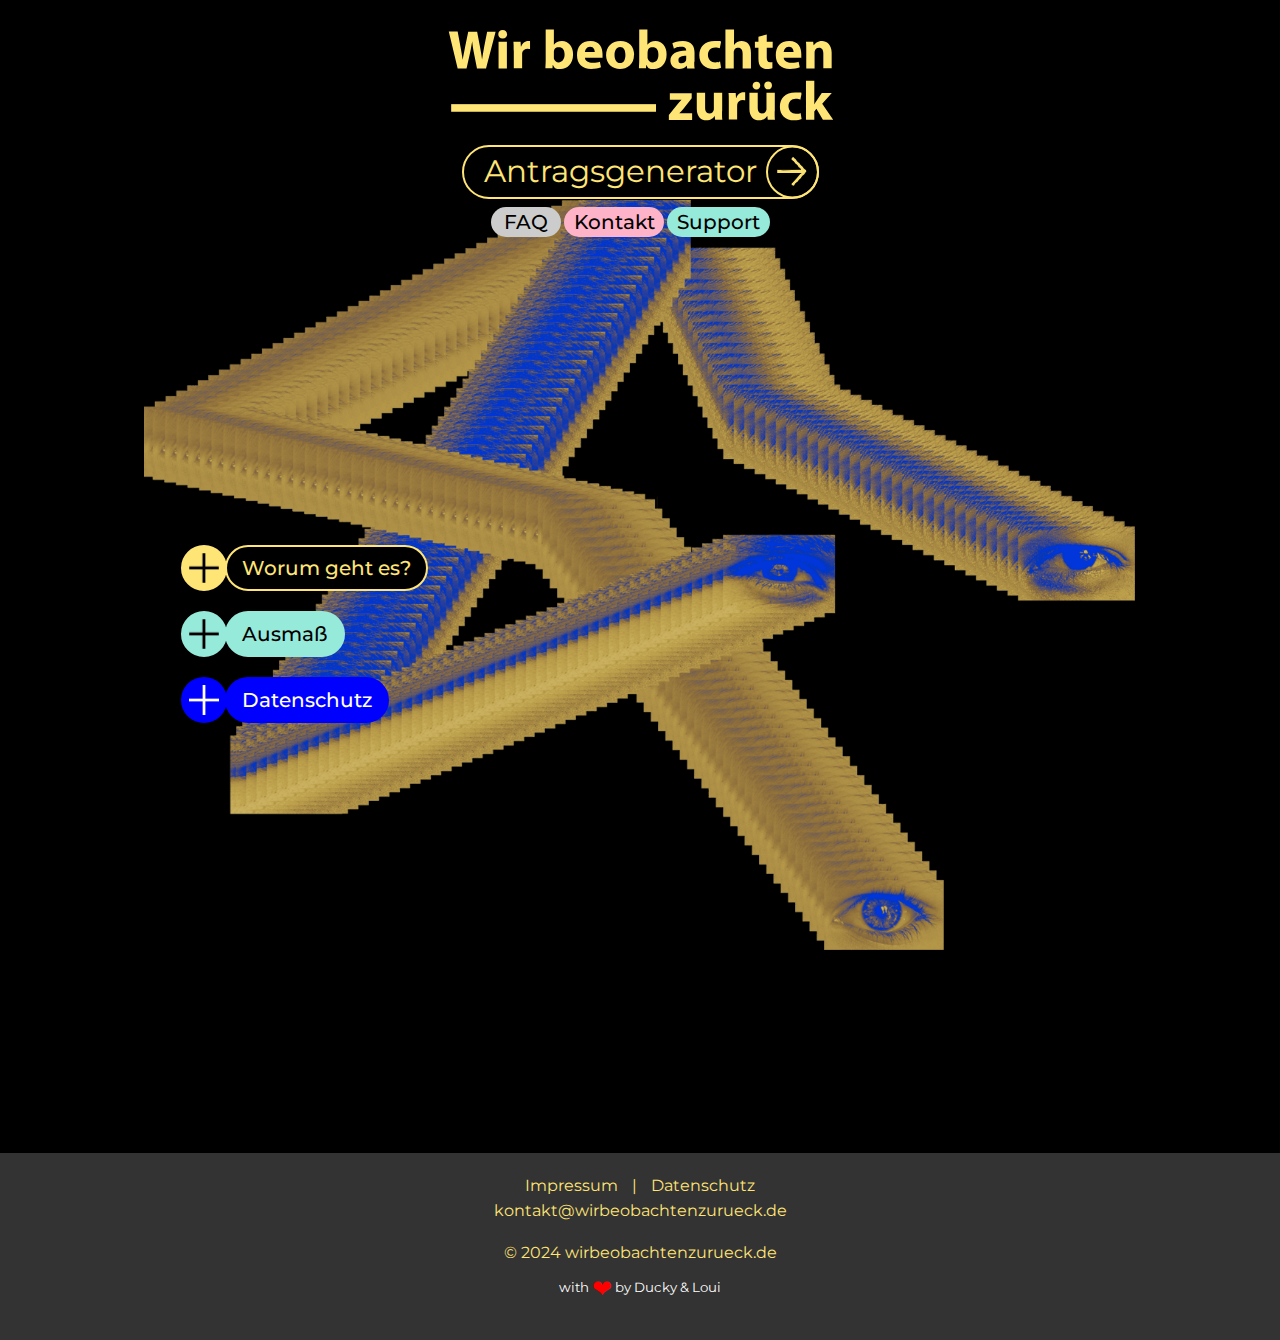
<file: index.html>
<!DOCTYPE html>
<html lang="de">
    <head>
        <meta charset="UTF-8">
        <meta name="viewport" content="width=device-width, initial-scale=1.0">
        <title>Wir beobachten zurück</title>
        <script src="/scripts/js/accordion.js"></script>
        <link rel="stylesheet" href="/styles/styles.css">
    <link rel="icon" href="/media/favicon.ico" type="image/x-icon">
    <link rel="shortcut icon" href="/media/favicon.ico" type="image/x-icon">
    </head>
    <body>
        <header>
            <div class="logo-container">
                <a href="/">
                    <img src="/media/wirbeobachten-logo-2.svg" alt="Wir beobachten zurück Logo">
                </a>
            </div>
            <nav class="buttons-top">
                <div class="top-button">
                    <a href="/pages/generator.html" class="generator">Antragsgenerator</a>
                </div>
                <div class="bottom-buttons">
                    <a href="/pages/faq.html" class="faq">FAQ</a>
                    <a href="/pages/contact.php" class="contact">Kontakt</a>
                    <a href="/pages/support.html" class="support">Support</a>
                </div>
            </nav>
        </header>
        <div class="indexcontainer">
	 <div class="indexcontainer-grid">
            <div class="accordion-index">
                <button class="accordion-button-gelbschwarz" id="worum-accordion" onclick="togglePanel('indexpanel1')" aria-expanded="false">Worum geht es?</button>
                <div id="indexpanel1" class="content-panel">
                    <div class="panel-content">
                        <p>Das Bundesamt für Verfassungsschutz ist der deutsche Inlandsgeheimdienst. Seit 2021 gehört die Ausspähung von Gesinnungsvergehen der Bürger - noch lange vor dem Erreichen einer Strafbarkeit - zu seinen Hauptbetätigungsfeldern.</p>
                        <p>Ein Inlandsgeheimdienst, der seine Bürger unter Generalverdacht stellt, sucht in einer westlichen Demokratie seinesgleichen und stellt im Fall Deutschlands ein Relikt aus zwei Weltkriegen und einer jahrzehntelangen Diktatur dar: Dem Bürger wird hierzulande traditionell stärker misstraut als in anderen Ländern.</p>
                        <p>Das erklärte Ziel der heutigen, massiv ausgeweiteten präventiven Gedankenschnüffelei ist es, vermeintliche „verfassungswidrige Bestrebungen“ schon zu erkennen, bevor sie an Einfluss gewinnen können. Unter einer „verfassungswidrigen Bestrebung“ versteht der Verfassungsschutz einen zielgerichteten Versuch, die freiheitlich demokratische Grundordnung zu beseitigen.</p>
                        <p>Um solche Versuche frühzeitig zu detektieren, und eine soziale Ächtung der Betroffenen herbeizuführen – die sogenannte „Zersetzung“ - nimmt der Verfassungsschutz bereits Gedankenverbrechen ins Visier, von denen er annimmt, dass sich daraus einmal „verfassungswidrige Bestrebungen“ entwickeln könnten. Dass mit vagen Begrifflichkeiten wie „Delegitimierung des Staates“ dem politischem Machtmissbrauch Tür und Tor geöffnet wird, dürfte eigentlich einleuchten - zumal der Verfassungsschutz dem Innenministerium, und somit immer der jeweils aktuellen Regierung untersteht.</p>
                        <p>Bei einem Regierungswechsel kann sich daher der Wind auch schnell mal drehen: Sind illegitime Beobachtungspraktiken erst einmal Usus in der Behörde, können sie fortan gegen alles und jeden gerichtet werden. Um vom Verfassungsschutz beobachtet zu werden, reicht es heute teilweise schon aus, die falsche Demo besucht, oder den falschen Meinungsbeitrag in den sozialen Medien geteilt zu haben. Es kann buchstäblich jeden treffen.</p>
                        <p>
                            Diese derzeit in der Behörde vorherrschenden Beobachtungspraktiken wurden kürzlich bestätigt durch die Aussagen eines Whistleblowers aus der Behörde, der der "Schwäbischen Zeitung" ein <a href="https://www.schwaebische.de/politik/verfassungsschuetzer-schlaegt-alarm-der-rechtsstaat-wird-ausgehoehlt-2543613" target="_blank" rel="noopener noreferrer">sehr lesenswertes Interview</a>
                            gegeben hatte. Der mutige Insider, der interne Missstände öffentlich gemacht hat, um diese zu verbessern, wurde inzwischen suspendiert, und wird seitens des Verfassungsschutzes <a href="https://www.schwaebische.de/politik/ploetzlich-staatsfeind-verfassungsschutz-nimmt-whistleblower-ins-visier-2577618" target="_blank" rel="noopener noreferrer">mit allen juristischen Mitteln verfolgt</a>
                            . Um ihm bei den hohen zu erwartenden Kosten zu helfen, hat der betreffende Mitarbeiter ein <a href="https://www.gofundme.com/f/freiheit-schuetzen-rechtsstaat-verteidigen" target="_blank" rel="noopener noreferrer">Crowdfunding</a>
                            aufgelegt, das wir an dieser Stelle selbstverständlich unterstützen.
                        </p>
                    </div>
                </div>
                <button class="accordion-button-hellblau" id="ausmass-accordion" onclick="togglePanel('indexpanel2')" aria-expanded="false">Ausmaß</button>
                <div id="indexpanel2" class="content-panel">
                    <div class="panel-content">
                        <p>
                            Das massive Ausmaß der aktuellen Bürgerüberwachung wurde durch zwei zentrale Gesetzesänderungen im Jahr 2021 ermöglicht, die sich weitgehend fernab des mainstream-medialen Fokus ereigneten: Zum einen die Einführung der neuen Beobachtungskategorie „Verfassungsrelevante Delegitimierung des Staates“, mit der ein Instrument geschaffen wurde, bislang unbescholtene Bürger in den Beobachtungsbereich der Behörde zu ziehen. Offiziell werden laut dem letzten <a href="https://www.bmi.bund.de/SharedDocs/downloads/DE/publikationen/themen/sicherheit/vsb2023-BMI24018.pdf?__blob=publicationFile&amp;v=7" target="_blank" rel="noopener noreferrer">Verfassungsschutzbericht 2023</a>
                            1.600 Bürger unter dieser neuen Kategorie überwacht - eine Zahl, die der noch amtierende Verfassungsschutzpräsident Thomas Haldenwang kürzlich in einer <a href="https://x.com/ZaraRiffler/status/1803020594117574675" target="_blank" rel="noopener noreferrer">Bundespressekonferenz gegenüber der Nius-Journalistin Zara Riffler als "nur sehr wenige"</a>
                            bezeichnete. Ob die Zahl stimmt, und nicht in Wahrheit noch höher liegt, darf ebenso bezweifelt werden.
                        </p>
                        <p>Der Verfassungsschutz betrachtet dabei die Begriffe „Staat“ und „Regierung“ als synonym: Wer die Regierung kritisiert, delegitimiert damit in den Augen der Behörde automatisch den Staat als solchen.</p>
                        <p>Die zweite Gesetzesänderung, welche ausufernde Überwachungspraktiken der Behörde möglich machte, war die Änderung des Verfassungsschutzgesetzes im Juni 2021: Hierbei wurde beschlossen, dass fortan auch Einzelpersonen - nicht nur ganze Gruppierungen – in den Beobachtungsbereich des Verfassungsschutzes fallen können.</p>
                        <p>
                            Bereits seit 2014 gibt es einen Online-Formulargenerator für Journalisten namens <a href="https://netzwerkrecherche.github.io/fragdendienst//" target="_blank" rel="noopener noreferrer">FragdenDienst</a>
                            , der Auskunftsanträge für die deutschen Geheimdienste erstellt. Da jedoch aufgrund der zwei Gesetzesänderungen im Jahr 2021 potenziell ALLE Bürger unter Radar der Behörde fallen können, ist ein Formular, das sich ausschließlich auf Journalisten beschränkt, heutzutage unzureichend. Des Weiteren gibt es ein Portal namens <a href="https://www.datenschmutz.de/" target="_blank" rel="noopener noreferrer">datenschmutz.de</a>
                            , auf der alle möglichen Datenauskunfts-Anträge an Behörden gestellt werden können - auch an den Verfassungsschutz.
                        </p>
                        <p>Der Nachteil daran: Auskunftsanträge, sowohl über FragDenDienst, als auch über Datenschmutz.de, sind nicht sehr spezifisch auf die neue Beobachtungskategorie zugeschnitten - zudem fehlt in den jeweiligen Formularen die Möglichkeit, einen Satz zur Personalisierung, der nur einen selbst betrifft, einzufügen. Unserer Erfahrung nach spielt man dann eine Weile Ping-Pong mit der Behörde, weil die sich weigert, eine Datenauskunft herauszurücken, solange dieser eine persönliche Satz, der sich gezielt auf die eigene Person bezieht, nicht eingefügt ist.</p>
                        <p>Um diese Lücke zu schließen, und der neuen flächendeckenden Beobachtungspraxis der Behörde Rechnung zu tragen, wurde das vorliegende Projekt ins Leben gerufen.</p>
                        <p>Neben dem Hauptziel, Privatpersonen eine behördliche Auskunft zu erleichtern, verfolgt das Projekt auch ein journalistisches Rechercheziel: Im besten Fall kann damit ein Überblick über das vorangeschrittene Ausmaß der Bürgerüberwachung gewonnen werden.</p>
                        <p>Es gibt die Möglichkeit, uns via Kontaktformular zurückzumelden, wenn ein Antrag zu einem „positiven“ Ergebnis geführt hat. Neu hinzugekommene Fälle wollen wir als Gesamtzahl in einem monatlichen „Beobachtungsticker“ benennen.</p>
                        <p>Weitere Details zur eigenen Beobachtung können uns über das Kontaktformular mitgeteilt werden - dies natürlich ausschließlich freiwillig. Details zur eigenen Beobachtung und persönliche Daten werden wir niemals ohne ausdrückliches Einverständnis herausgeben. Auf persönlichen Wunsch kann der eigene Fall in eine journalistische Berichterstattung zu den neuen Beobachtungspraktiken der Behörde einfließen.</p>
                        <p>Ziel ist es, in einer Art "Gegenbeobachtung" einen Überblick zu gewinnen, wie weit die behördliche Beobachtungspraxis inzwischen schon vorangeschritten ist, und auf wieviele und welche Bürger sich diese inzwischen erstreckt.</p>
                    </div>
                </div>
                <button class="accordion-button-tiefblau" id="datenschutz-accordion" onclick="togglePanel('indexpanel3')" aria-expanded="false">Datenschutz</button>
                <div id="indexpanel3" class="content-panel">
                    <div class="panel-content">
                        <p>Der Formulargenerator ist komplett “Client-basiert”: Das bedeutet, dass alle Daten, die in das Antrags-Formular eingegeben werden, nicht an unseren Server gesendet werden - nicht einmal für kurze Zeit - sondern nur über das eigene Browserfenster laufen. Das Formular wird dabei aus dem Cache geladen. Das macht den Generator besonders Datenschutz-freundlich.</p> 
			<p>Um diesen Vorgang komplett transparent zu gestalten, haben wir den Quellcode der Seite <a href="https://github.com/wirbeobachtenzurueck/wbz_Antragsgenerator" target="_blank" rel="noopener noreferrer">transparent einsehbar auf Github</a> hochgeladen.</p>
			<p>Wer sich dennoch noch unsicher ist, kann das Formular auch einfach “Blanko” herunterladen: Die Minimalanforderung ist lediglich, dass eines oder mehrere Ämter angekreuzt werden. Eigene Daten können dann später händisch oder elektronisch hinzugefügt werden.</p> 
			<p>Darüber hinaus kommt unsere Webseite vollkommen ohne Cookies, Google Analytics oder sonstige lästige Tracking-Software aus. Wir loggen nicht einmal IP-Adressen der Webseiten-Besucher, da wir an diesen Daten schlichtweg nicht interessiert sind. Die einzigen Daten, die wir erhalten, sind jene, die uns freiwillig über das Kontaktformular mitgeteilt werden. Das kann selbstverständlich auch völlig anonym oder pseudonym geschehen.</p>
                    </div>
                </div>
            </div>
	 </div>
        </div>
        <footer>
            <p>
                <a href="/pages/about.html">Impressum</a>
                | <a href="/pages/privacypolicy.html">Datenschutz</a>
                <br>
                <a href="mailto:kontakt@wirbeobachtenzurueck.de">kontakt@wirbeobachtenzurueck.de</a>
            </p>
            <p>© 2024 wirbeobachtenzurueck.de<br><span class="footer-credit">with <span class="heart">❤</span> by Ducky &amp; Loui</span></p>
        </footer>
    </body>
</html>
</file>
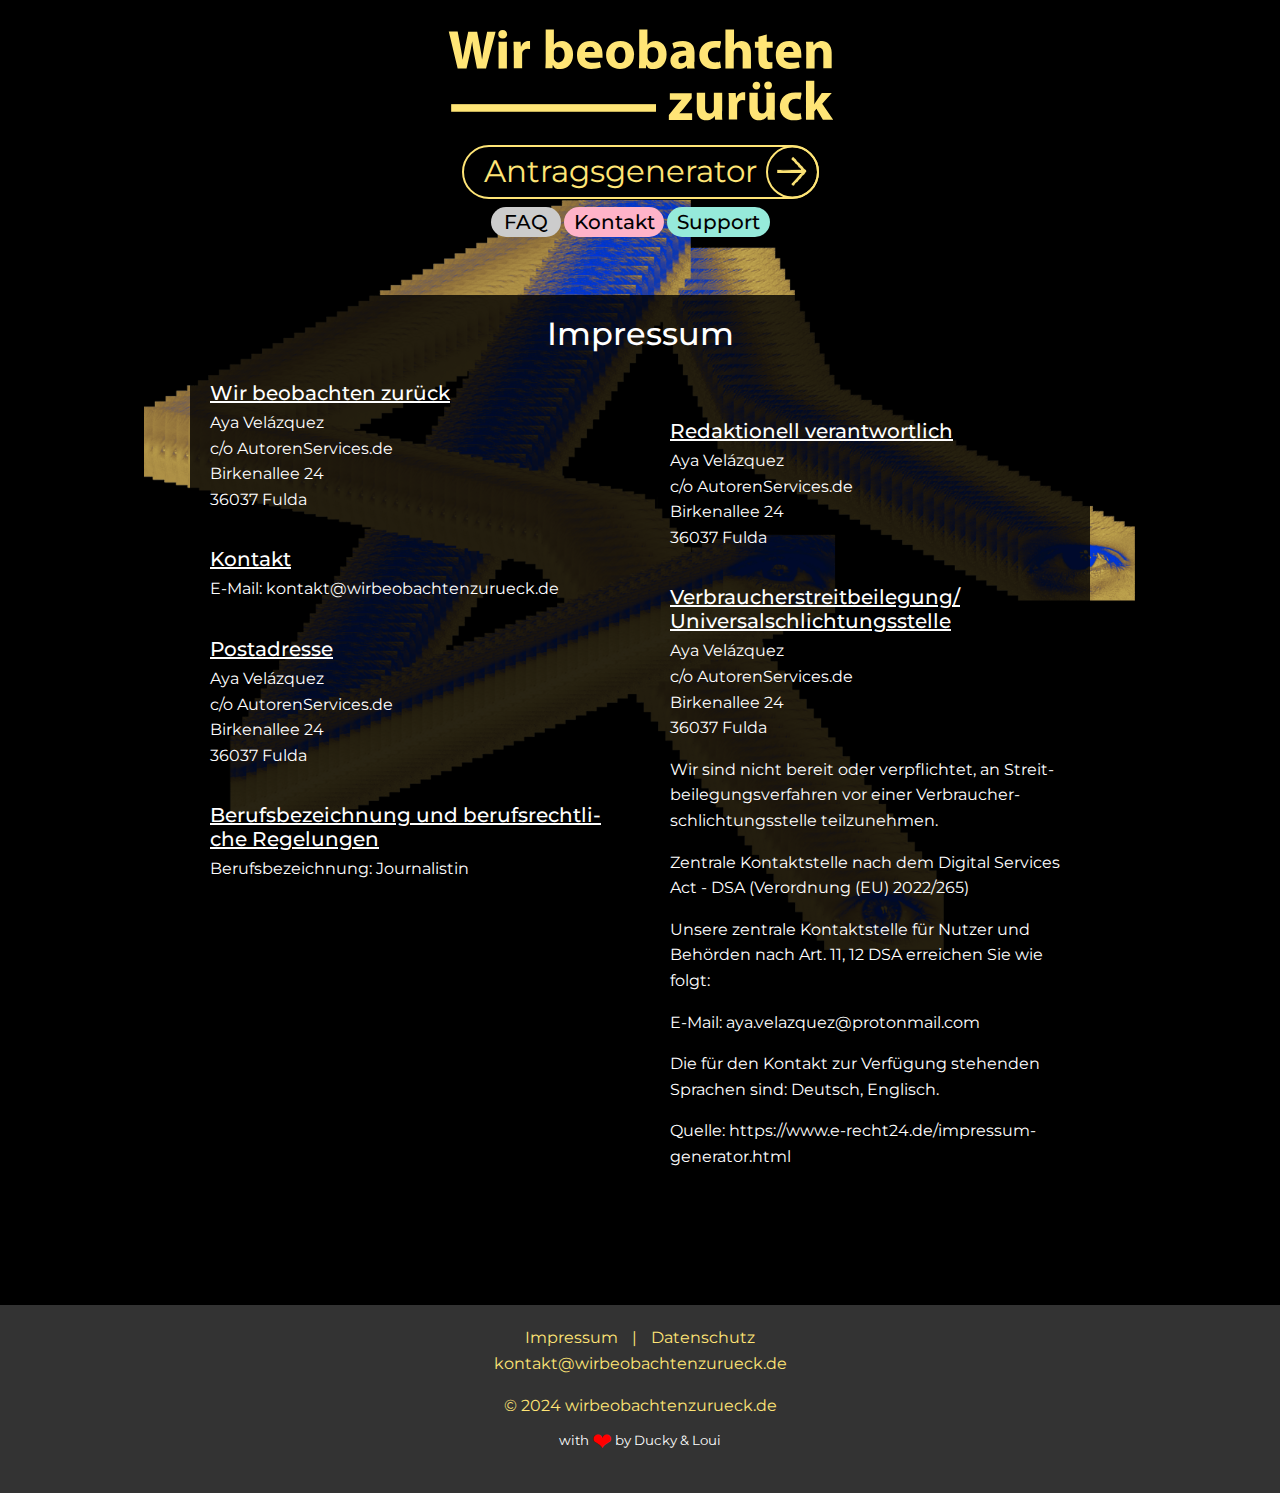
<file: pages/about.html>
<!DOCTYPE html>
<html lang="de">
	<head>
		<meta charset="UTF-8">
		<meta name="viewport" content="width=device-width, initial-scale=1.0">
		<title>Impressum</title>
		<link rel="stylesheet" href="../styles/styles.css">
		<link rel="icon" href="../media/favicon.ico" type="image/x-icon">
		<link rel="shortcut icon" href="../media/favicon.ico" type="image/x-icon">
	</head>

	<body>

		<header>
			<div class="logo-container">
				<a href="/">
					<img src="../media/wirbeobachten-logo-2.svg" alt="Wir beobachten zurück Logo">
				</a>
			</div>
			<nav class="buttons-top">
					<div class="top-button">
						<a href="../pages/generator.html" class="generator">Antragsgenerator</a>
					</div>  

					<div class="bottom-buttons">
							<a href="../pages/faq.html" class="faq">FAQ</a>
							<a href="../pages/contact.php" class="contact">Kontakt</a>
							<a href="../pages/support.html" class="support">Support</a>
					</div>       
			</nav>
		</header>

			<div class="content-container" id="impressum-container">
				<div class="content-head">
					<h2>Impressum</h2>
				</div>
				
				<div class="text-content">
					<div class="impressumsgrid">
						<div class="column">
							<h5>Wir beobachten zurück</h5>
							<p>
							Aya Velázquez<br>
							c/o AutorenServices.de<br>
							Birkenallee 24<br>
							36037 Fulda
							</p>
							<br>
								<h5>Kontakt</h5>
							<p>
							E-Mail: kontakt@wirbeobachtenzurueck.de
								</p>
							<br>
									<h5>Postadresse</h5>
							<p>
							Aya Velázquez<br>
							c/o AutorenServices.de<br>
							Birkenallee 24<br>
							36037 Fulda
								</p>
							<br>
								<h5>Berufsbezeichnung und berufsrechtliche Regelungen</h5>
							<p>
							Berufsbezeichnung: Journalistin
								</p>
						</div>
	
						<div class="column">
							<br>
							<br>
							<h5>Redaktionell verantwortlich</h5>
							<p>Aya Velázquez<br>
							c/o AutorenServices.de<br>
							Birkenallee 24<br>
							36037 Fulda</p>
							<br>
							<h5>Verbraucherstreitbeilegung/<br>
							Universalschlichtungsstelle</h5>
							<p>Aya Velázquez<br>
							c/o AutorenServices.de<br>
							Birkenallee 24<br>
							36037 Fulda</p>
	
							<p>Wir sind nicht bereit oder verpflichtet, an Streitbeilegungsverfahren vor einer Verbraucherschlichtungsstelle teilzunehmen.</p>
	
							<p>Zentrale Kontaktstelle nach dem Digital Services Act - DSA (Verordnung (EU) 2022/265)</p>
	
							<p>Unsere zentrale Kontaktstelle für Nutzer und Behörden nach Art. 11, 12 DSA erreichen Sie wie folgt:</p>
	
							<p>E-Mail: aya.velazquez@protonmail.com</p>
	
							<p>Die für den Kontakt zur Verfügung stehenden Sprachen sind: Deutsch, Englisch.</p>
	
							<p>Quelle: https://www.e-recht24.de/impressum-generator.html</p>
						</div>
					</div>
				</div>	
			</div>

            
	<footer>
            <p>
                <a href="../pages/about.html">Impressum</a>
                | <a href="../pages/privacypolicy.html">Datenschutz</a>
                <br>
                <a href="mailto:kontakt@wirbeobachtenzurueck.de">kontakt@wirbeobachtenzurueck.de</a>
            </p>
            <p>© 2024 wirbeobachtenzurueck.de<br><span class="footer-credit">with <span class="heart">❤</span> by Ducky &amp; Loui</span></p>
        </footer>
	</body>
</html>
</file>
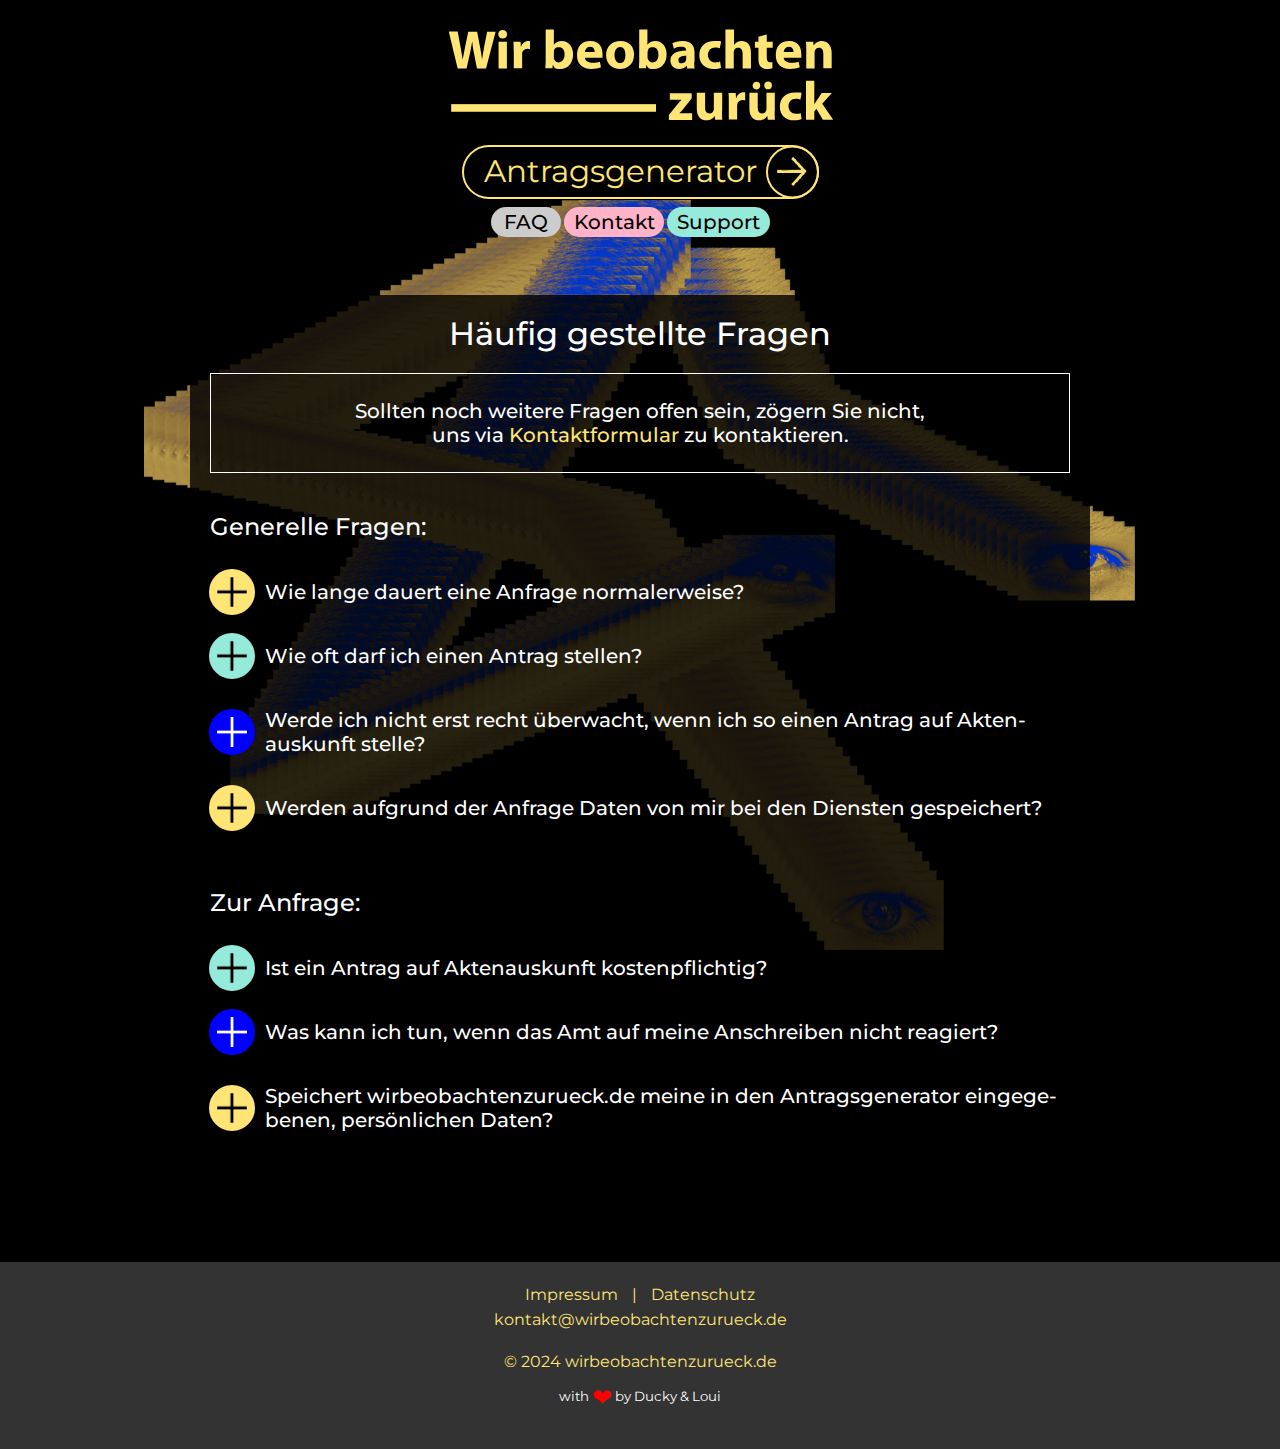
<file: pages/faq.html>
<!DOCTYPE html>
<html lang="de">
<head>
    <meta charset="UTF-8">
    <meta name="viewport" content="width=device-width, initial-scale=1.0">
    <title>FAQ</title>
    <script src="../scripts/js/accordion.js"></script>
    <link rel="stylesheet" href="../styles/styles.css">
    <link rel="icon" href="../media/favicon.ico" type="image/x-icon">
    <link rel="shortcut icon" href="../media/favicon.ico" type="image/x-icon">
    </head>

<body>
    <header>
        <div class="logo-container">
            <a href="/">
                <img src="../media/wirbeobachten-logo-2.svg" alt="Wir beobachten zurück Logo">
            </a>
        </div>
        <nav class="buttons-top">
                <div class="top-button">
                    <a href="../pages/generator.html" class="generator">Antragsgenerator</a>
                </div>        
                <div class="bottom-buttons">
                        <a href="../pages/faq.html" class="faq">FAQ</a>
                        <a href="../pages/contact.php" class="contact">Kontakt</a>
                        <a href="../pages/support.html" class="support">Support</a>
                </div>       
        </nav>
    </header>

    <div class="content-container">
	<div class="content-head">
		<h2>Häufig gestellte Fragen</h2>
		 <h5>Sollten noch weitere Fragen offen sein, zögern Sie nicht,<br>uns via <a href="https://wirbeobachtenzurueck.com/pages/contact.php">Kontaktformular</a> zu kontaktieren.</h5>
	</div>
                        <div class="accordion-faq">
		<h4>Generelle Fragen:</h4>
                    <button class="accordion-button-gelbschwarz" id="faq1-accordion" onclick="togglePanel('faqpanel1')" aria-expanded="false">Wie lange dauert eine Anfrage normalerweise?</button>
                        <div id="faqpanel1" class="content-panel">
                            <div class="panel-content">
                                <p>
Grundsätzlich sollten Sie innerhalb von zwei bis vier Wochen zumindest eine Eingangsbestätigung Ihres Schreibens erhalten. Auskünfte können jedoch manchmal auch erst nach mehreren Monaten erfolgen. Wenn Sie das Gefühl haben, dass unzulässig lange auf Ihren Antrag nicht geantwortet wird - in Verwaltungsverfahren ab drei Monate - haben Sie die Möglichkeit, eine Untätigkeitsklage einzureichen.</p>
                            </div>
                        </div>

                    <button class="accordion-button-hellblau" id="faq2-accordion" onclick="togglePanel('faqpanel2')" aria-expanded="false">Wie oft darf ich einen Antrag stellen?</button>
                        <div id="faqpanel2" class="content-panel">
                            <div class="panel-content">
                                <p>Das ist nicht explizit geregelt, aber im persönlichen Verdachtsfall ist einmal pro Jahr eine solche Anfrage durchaus sinnvoll.</p>
                            </div>
                        </div>

                    <button class="accordion-button-tiefblau" id="faq3-accordion" onclick="togglePanel('faqpanel3')" aria-expanded="false">Werde ich nicht erst recht überwacht, wenn ich so einen Antrag auf Aktenauskunft stelle?</button>
                        <div id="faqpanel3" class="content-panel">
                            <div class="panel-content">
                                <p>Nein, grundsätzlich sollten Anträge auf Aktenauskünfte kein Anlass zur Datensammlung sein. Falls sich herausstellen sollte, dass die Behörde dies in der Praxis anders handhabt, können Sie das gerne an unser Kontaktformular zurückmelden. Ziel des vorliegenden Projektes ist es auch, durch eine große Anzahl von Anfragen es für den Einzelnen unwahrscheinlicher zu machen, infolge eines Datenauskunfts-Antrages überwacht zu werden. Ein Schutz des Einzelnen durch Masse wird angestrebt. Je mehr Menschen beim Verfassungsschutz anfragen, ob sie überwacht werden, umso sicherer dürfte es für den Einzelnen werden. </p>
                            </div>                
                        </div>
			
		    <button class="accordion-button-gelbschwarz" id="faq4-accordion" onclick="togglePanel('faqpanel4')" aria-expanded="false">Werden aufgrund der Anfrage Daten von mir bei den Diensten gespeichert?</button>
                        <div id="faqpanel4" class="content-panel">
                            <div class="panel-content">
                                <p>Es kann vorkommen, dass der Sachverhalt ihrer Anfrage und die erfolgte Auskunft abgespeichert
werden. Grundsätzlich sollten nach den Datenschutzgesetzen die Daten jedoch nur zur Erfüllung des jeweiligen Auskunftsantrags genutzt werden. Um eine Speicherung zu legitimieren, verweisen die Dienste meist auf ihre Dokumentationspflicht, sowie ihre Pflicht, Kontrollgremien über die Auskunftsanträge zu informieren.</p>
                            </div>
                        </div>
                        <br>
<h4>Zur Anfrage:</h4>
                    <button class="accordion-button-hellblau" id="faq5-accordion" onclick="togglePanel('faqpanel5')" aria-expanded="false">
Ist ein Antrag auf Aktenauskunft kostenpflichtig?</button>
                        <div id="faqpanel5" class="content-panel">
                            <div class="panel-content">
                                <p>Nein, die Auskunft ist entweder eine Wissenserklärung, oder ein amtlicher Bescheid und daher kostenfrei. Sie haben einen Rechtsanspruch darauf. Ob die Auskunft in Form eines Bescheids oder einer "Wissenserklärung" herausgegeben wird, liegt im freien Ermessen der Behörde. 

Dazu das Bundesverwaltungsgericht: 

"Auskunft muss nicht in Form eines Bescheids erteilt werden. Denn die Auskunft ist keine auf eine Regelung zielende Willenserklärung, sondern eine Wissenserklärung. Auch wenn der Auskunftserteilung eine Entscheidung vorausgeht, die als Verwaltungsakt zu qualifizieren ist (vgl. BVerwG, Urteil vom 28. November 2007 - 6 A 2.07 - BVerwGE 130, 29 Rn. 13), kann der Bundesnachrichtendienst den Auskunftsanspruch auf andere Weise materiell-rechtlich erfüllen. Mit der Auskunftserteilung etwa in Gestalt eines einfachen Schreibens erbringt der Bundesnachrichtendienst die von ihm geforderte Leistung und der Auskunftsanspruch erlischt nach dem auch im öffentlichen Recht anzuwendenden Rechtsgedanken des § 362 Abs. 1 BGB (s. zur Anwendbarkeit des § 362 Abs. 1 BGB: BVerwG, Urteil vom 19. März 1970 - 2 C 111.67 - ZBR 1970, 364). Ein einklagbarer Anspruch des Betroffenen auf Erteilung der Auskunft in Bescheidform ist nicht anzuerkennen."

https://www.bverwg.de/240118U6A8.16.0</p>
                            </div>
                        </div>

                    <button class="accordion-button-tiefblau" id="faq6-accordion" onclick="togglePanel('faqpanel6')" aria-expanded="false">Was kann ich tun, wenn das Amt auf meine Anschreiben nicht reagiert?</button>
                        <div id="faqpanel6" class="content-panel">
                            <div class="panel-content">
                                <p>Dokumentieren Sie via Einschreibequittung oder Fax-Sendebericht, wann und wie Sie die Anfrage abgeschickt haben. Fragen Sie beim Amt nach. Wenn Sie nach drei Monaten noch immer keine Antwort erhalten haben, können Sie juristisch gegen die Behörde vorgehen, mithilfe einer sogenannten Untätigkeitsklage. Grundsätzlich brauchen Sie keinen Anwalt, um mit der Behörde zu interagieren. Die Hinzuziehung eines Anwalts kann jedoch helfen, den Druck zu erhöhen – gerade, wenn sich andeutet, dass dort Daten über Sie gespeichert sind, die die Behörde nicht preisgeben will.</p>
                            </div>
                        </div>

                    <button class="accordion-button-gelbschwarz" id="faq7-accordion" onclick="togglePanel('faqpanel7')" aria-expanded="false">Speichert wirbeobachtenzurueck.de meine in den Antragsgenerator eingegebenen, persönlichen Daten?</button>
                        <div id="faqpanel7" class="content-panel">
                            <div class="panel-content">
                                <p>Nein, denn in das Antragsformular eingegebene Informationen landen nicht einmal zentral auf unseren Servern, sondern verbleiben lokal im eigenen Browserfenster. Um diesen Prozess transparent zu machen, haben wir den Sourcecode des Generators auf Github frei zur Verfügung gestellt. Für unser investigatives Rechercheprojekt zum Verfassungsschutz setzen wir nur auf Informationen, die uns freiwillig via Kontaktformular übermittelt wurden, was auch anonym oder pseudonym geschehen kann. Neu an uns gemeldete Beobachtungsfälle werden wir in einem monatlich aktualisierten „Beobachtungsticker“ als Gesamtzahl veröffentlichen, aber niemals persönliche Daten weitergeben. Daten- und Informantenschutz stehen für uns an allererster Stelle.</p>
                            </div>                
                        </div>
                </div>

    </div>

<footer>
            <p>
                <a href="../pages/about.html">Impressum</a>
                | <a href="../pages/privacypolicy.html">Datenschutz</a>
                <br>
                <a href="mailto:kontakt@wirbeobachtenzurueck.de">kontakt@wirbeobachtenzurueck.de</a>
            </p>
            <p>© 2024 wirbeobachtenzurueck.de<br><span class="footer-credit">with <span class="heart">❤</span> by Ducky &amp; Loui</span></p>
        </footer>
</body>
</html>
</file>
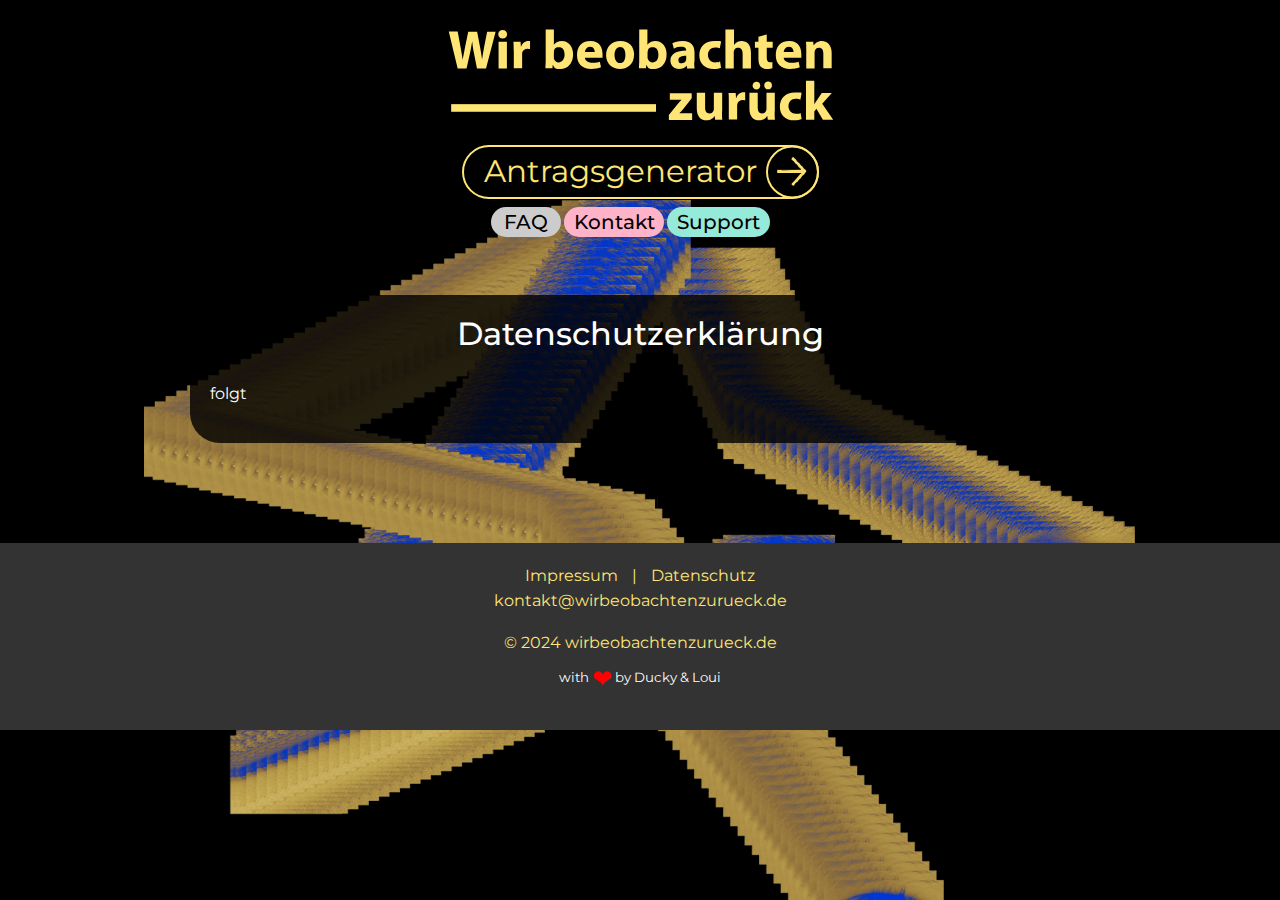
<file: pages/privacypolicy.html>
<!DOCTYPE html>
<html lang="de">
<head>
    <meta charset="UTF-8">
    <meta name="viewport" content="width=device-width, initial-scale=1.0">
    <title>Datenschutzerklärung</title>
    <link rel="stylesheet" href="../styles/styles.css">
    <link rel="icon" href="../media/favicon.ico" type="image/x-icon">
    <link rel="shortcut icon" href="../media/favicon.ico" type="image/x-icon">
</head>

<body>

    <header>
        <div class="logo-container">
            <a href="/">
                <img src="../media/wirbeobachten-logo-2.svg" alt="Wir beobachten zurück Logo">
            </a>
        </div>
        <nav class="buttons-top">
                <div class="top-button">
                    <a href="../pages/generator.html" class="generator">Antragsgenerator</a>
                </div>        
                <div class="bottom-buttons">
                        <a href="../pages/faq.html" class="faq">FAQ</a>
                        <a href="../pages/contact.php" class="contact">Kontakt</a>
                        <a href="../pages/support.html" class="support">Support</a>
                </div>       
        </nav>
    </header>

 

            <div class="content-container">
                <div class="content-head">
                    <h2>Datenschutzerklärung</h2>
                </div>
                <div class="privacy-text">
                    <div style="page-break-before:always; page-break-after:always">
				<p>folgt</p>
		    </div>
                </div>
            </div>


	<footer>
            <p>
                <a href="../pages/about.html">Impressum</a>
                | <a href="../pages/privacypolicy.html">Datenschutz</a>
                <br>
                <a href="mailto:kontakt@wirbeobachtenzurueck.de">kontakt@wirbeobachtenzurueck.de</a>
            </p>
            <p>© 2024 wirbeobachtenzurueck.de<br><span class="footer-credit">with <span class="heart">❤</span> by Ducky &amp; Loui</span></p>
        </footer>
</body>

</html>
</file>
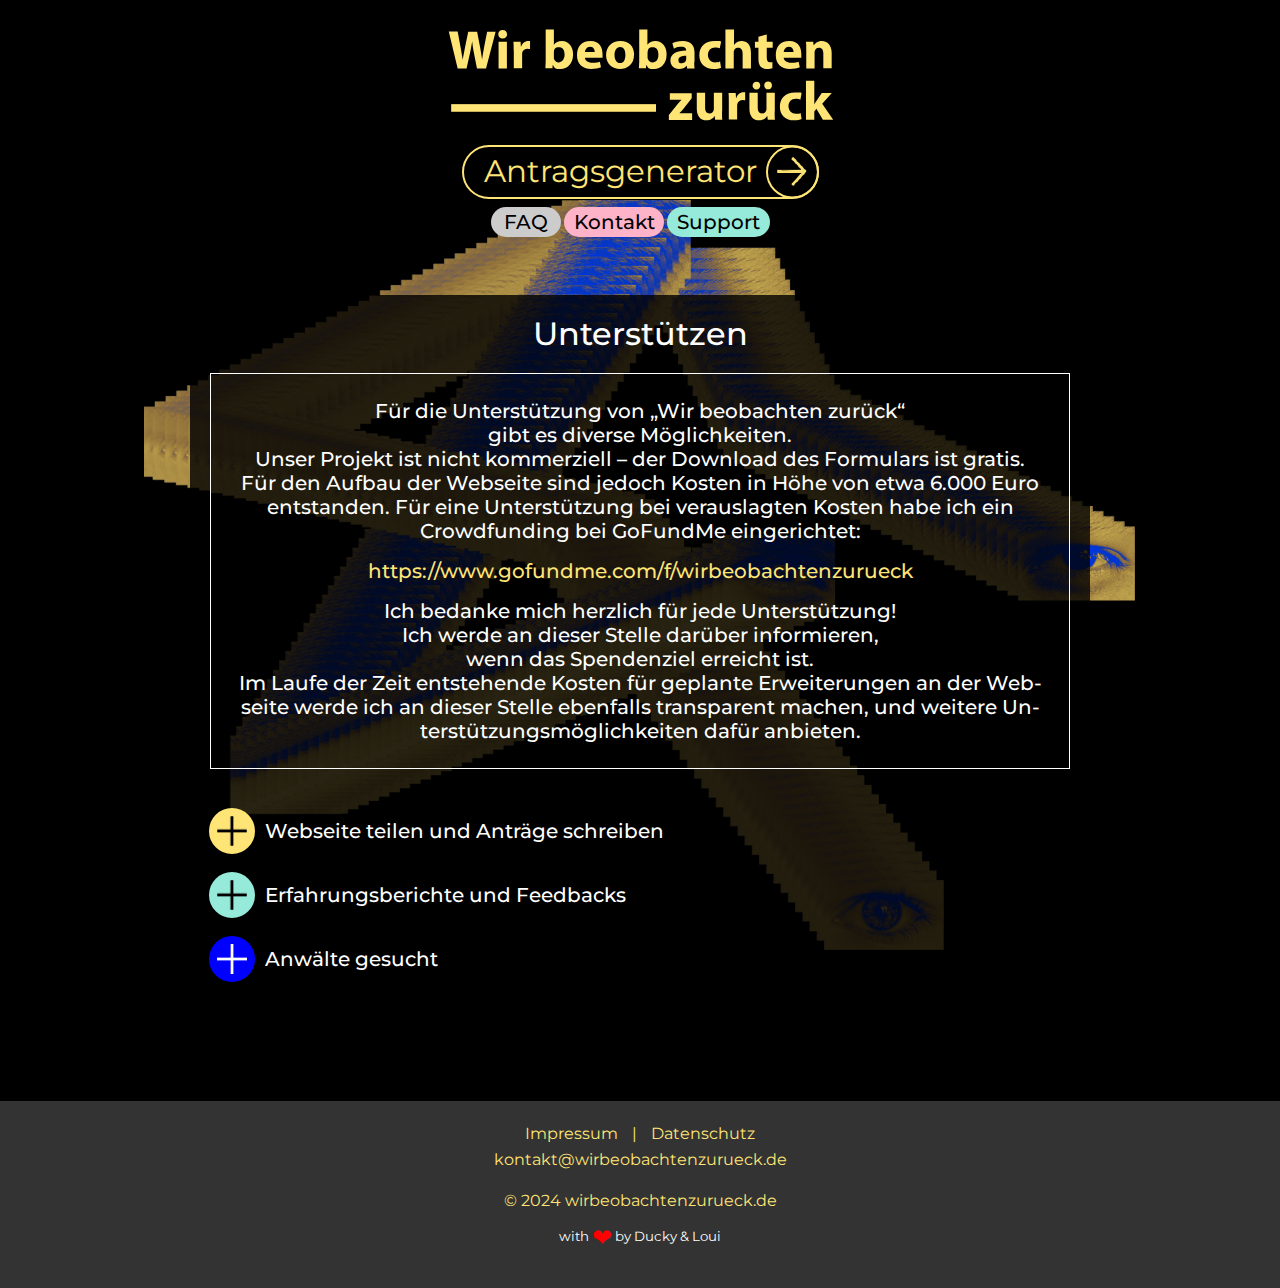
<file: pages/support.html>
<!DOCTYPE html>
<html lang="de">
<head>
    <meta charset="UTF-8">
    <meta name="viewport" content="width=device-width, initial-scale=1.0">
    <title>FAQ</title>
    <script src="../scripts/js/accordion.js"></script>
    <link rel="stylesheet" href="../styles/styles.css">
    <link rel="icon" href="../media/favicon.ico" type="image/x-icon">
    <link rel="shortcut icon" href="../media/favicon.ico" type="image/x-icon">
    </head>

<body>
    <header>
        <div class="logo-container">
            <a href="/">
                <img src="../media/wirbeobachten-logo-2.svg" alt="Wir beobachten zurück Logo">
            </a>
        </div>
        <nav class="buttons-top">
                <div class="top-button">
                    <a href="../pages/generator.html" class="generator">Antragsgenerator</a>
                </div>        
                <div class="bottom-buttons">
                        <a href="../pages/faq.html" class="faq">FAQ</a>
                        <a href="../pages/contact.php" class="contact">Kontakt</a>
                        <a href="../pages/support.html" class="support">Support</a>
                </div>       
        </nav>
    </header>

    <div class="content-container">
		<div class="content-head">
                    <h2>Unterstützen</h2>
                    <h5>Für die Unterstützung von „Wir beobachten zurück“ <br>gibt es diverse Möglichkeiten. <br>Unser Projekt 
                        ist nicht kommerziell – der Download des Formulars ist gratis. <br>Für den Aufbau der Webseite sind 
                        jedoch Kosten in Höhe von etwa 6.000 Euro entstanden. Für eine Unterstützung bei verauslagten 
                        Kosten habe ich ein Crowdfunding bei GoFundMe eingerichtet:
		    <p></p>
                        <a href="https://www.gofundme.com/f/wirbeobachtenzurueck" target="_blank" rel="noopener noreferrer" class="long-link">https://www.gofundme.com/f/wirbeobachtenzurueck</a>
                    <p></p>
		        Ich bedanke mich herzlich für jede Unterstützung! <br>Ich werde an dieser Stelle darüber informieren,<br>
                        wenn das Spendenziel erreicht ist. <br>Im Laufe der Zeit entstehende Kosten für geplante
                        Erweiterungen an der Webseite werde ich an dieser Stelle ebenfalls transparent machen, und
                        weitere Unterstützungsmöglichkeiten dafür anbieten.
                    </h5>
                </div>
                        
                <div class="accordion-support">
                    <button class="accordion-button-gelbschwarz" id="support1-accordion" onclick="togglePanel('supportpanel1')" aria-expanded="false">Webseite teilen und Anträge schreiben</button>
                        <div id="supportpanel1" class="content-panel">
                            <div class="panel-content">
                                <p>
                                    Die wichtigste Unterstützung, um das Projekt voranzubringen, ist das massenhafte Teilen der
                                    Webseite an interessierte Kreise, sowie das Verschicken von Auskunftsanträgen an den
                                    Verfassungsschutz. Wir setzen bewusst auf Massenanfragen, um der Behörde ein deutliches
                                    Feedback zu senden, dass ihre neuen Beobachtungspraktiken nicht unbemerkt bleiben, sondern von
                                    einer kritischen Öffentlichkeit mit großer Besorgnis begleitet werden.
                                </p>
                            </div>
                        </div>
        
                    <button class="accordion-button-hellblau" id="support2-accordion" onclick="togglePanel('supportpanel2')" aria-expanded="false">Erfahrungsberichte und Feedbacks</button>
                        <div id="supportpanel2" class="content-panel">
                            <div class="panel-content">
                                <p> 
                                    Eine weitere Möglichkeit, unser Projekt zu unterstützen, sind Erfahrungsberichte und Feedbacks,
                                    wie es mit dem Formular und dem Behördenkontakt gelaufen ist. Akzeptiert der Verfassungsschutz
                                    das Antragsformular von „Wir beobachten zurück“ anstandslos, oder wird mit faulen Ausreden eine
                                    Auskunft verweigert? Ergeht die Rückmeldung in Form eines amtlichen Bescheids (wenn eine
                                    Rechtsbehelfsbelehrung darunter steht) oder einer sogenannten Wissenserklärung (wenn keine
                                    Rechtsbehelfsbelehrung darunter steht)? Wird die vorgegebene Frist von drei Monaten eingehalten
                                    oder überschritten? Und sofern eine „positive“ Antwort eingegangen ist: Ist ersichtlich um welches
                                    „Gesinnungsdelikt“ es sich dabei handelt - und geplant, juristisch dagegen vorzugehen?
                                </p>
                                <p> 
                                    Eine Beobachtung durch den Verfassungsschutz ist ein sensibles Thema, da mit einer Beobachtung
                                    durch die Behörde auch eine Stigmatisierung einhergehen kann - je nach dem, wie das eigene
                                    Umfeld politisch und weltanschaulich strukturiert ist. Als Journalistin gilt für mich
                                    Informantenschutz als oberste Priorität. Das heißt, mit allen mir zugespielten Informationen werde
                                    ich hundertprozentig vertraulich und sensibel umgehen. Im Zweifel kann man mir neben meiner
                                    Protonmail-Emailadresse, aya.velazquez@protonmail.com, Informationen auch über den sicheren
                                    Messenger Threema zuspielen: https://threema.id/9H4BU5AT. Ein Threema-Konto kann ohne die
                                    Angabe einer eigenen Telefonnummer oder sonstiger persönlicher Daten eröffnet werden. Ich
                                    plane, sich abzeichnende Tendenzen - welche Menschen der Verfassungsschutz unter dem neuen
                                    Phänomenbereich ins Visier nimmt, unter Wahrung des Informantenschutzes – der Öffentlichkeit in
                                    einer journalistischen Berichterstattung zur Verfügung zu stellen. Für diese anvisierte
                                    Langzeitrecherche ist jede sachdienliche Information hilfreich.
                                </p>
                            </div>
                        </div>
        
                    <button class="accordion-button-tiefblau" id="support3-accordion" onclick="togglePanel('supportpanel3')" aria-expanded="false">Anwälte gesucht</button>
                        <div id="supportpanel3" class="content-panel">
                            <div class="panel-content">
                                <p>
                                    Wir würden es sehr begrüßen, wenn sich aus Auskunftsanfragen an die Behörde auch möglichst
                                    viele Klagen entwickeln würden. Viele Betroffene werden jedoch zunächst unsicher sein, an
                                    welchen Rechtsanwalt sie sich dabei wenden sollen. Wir planen daher im Rahmen dieses Projekts
                                    auch, ein Netzwerk verlässlicher Anwälte aufbauen, die sowohl preislich fair sind, als auch ein
                                    Bewusstsein für die Problematik einer ausufernden Bürger-Bespitzelung mitbringen. Für
                                    persönliche Empfehlungen guter Anwälte wären wir daher dankbar. Gerne können sich auch direkt
                                    Anwälte bei uns melden, die bereit und qualifiziert sind, Mandanten gegen das Bundesamt für
                                    Verfassungsschutz zu vertreten. So können wir mittelfristig eine Liste möglicher Ansprechpartner
                                    für Betroffene auf dieser Webseite zur Verfügung stellen.
                                </p>
                                <p>
                                    Grundsätzlich braucht man für den Kontakt mit dem Verfassungsschutz keinen Anwalt, aber die
                                    Hinzuziehung eines Anwalts kann durchaus helfen, dem eigenen Anliegen Nachdruck zu verleihen.
                                    Wenn man neben der Information, dass man beobachtet wird, auch erfahren möchte, um welche
                                    konkreten Quellen es sich dabei handelt, ist in den meisten Fällen der juristische Weg
                                    unumgänglich. Freiwillig rückt die Behörde detaillierte Informationen nicht gern heraus, aber es ist
                                    definitiv möglich, an das Material heranzukommen, wenngleich auch oft teilgeschwärzte
                                    Aktenordner herausgegeben werden.
                                </p>
                                <p>
                                    Standardmäßig wird der Verfassungsschutz in seinen Schreiben zunächst immer behaupten, die
                                    genauen Inhalte mitzuteilen, die über die eigene Person gespeichert sind, sei ein unverhältnismäßig
                                    großer Aufwand, der der Behörde nicht zuzumuten sei. Hierbei handelt es sich um eine faule
                                    Ausrede: Natürlich könnte die Behörde die genauen Daten zur Verfügung stellen, wenn sie es denn
                                    wollte. Grundsätzlich besteht für Betroffene ein Rechtsanspruch darauf, zu erfahren, was sich in der
                                    eigenen Verfassungsschutz-Akte befindet.
                                </p>
                            </div>                
                        </div>   
                </div>

    </div>

<footer>
            <p>
                <a href="../pages/about.html">Impressum</a>
                | <a href="../pages/privacypolicy.html">Datenschutz</a>
                <br>
                <a href="mailto:kontakt@wirbeobachtenzurueck.de">kontakt@wirbeobachtenzurueck.de</a>
            </p>
            <p>© 2024 wirbeobachtenzurueck.de<br><span class="footer-credit">with <span class="heart">❤</span> by Ducky &amp; Loui</span></p>
        </footer>
</body>
</html>
</file>
<file: styles/styles.css>
.content-panel,.generator,p{line-height:1.6}.contact,.faq,.generator,.support{position:relative}.accordion-index a,.bottom-buttons a,.content-head a,.generator,.privacy-text a,footer a{text-decoration:none}#impressum-container h5,footer a:hover{text-decoration:underline}html{min-width:300px}body{background-color:#000!important;color:#fff;background-image:url(../media/back-min.png);background-position:top center;background-position-y:200px;background-repeat:no-repeat;font-family:Montserrat,sans-serif!important;line-height:var(--bs-body-line-height);min-width:100%;margin:0!important}.logo-container{text-align:center;margin-top:15px;margin-bottom:10px}.logo-container img{max-width:100%;height:auto;width:400px}.buttons-top{display:grid;grid-template-columns:1fr;grid-template-rows:auto auto;justify-items:center;gap:8px;margin-bottom:50px;padding:8px 20px}.buttons-top a{border-radius:30px;display:block}.generator{background-color:#000;font-size:31px!important;color:#ffe576;border:2px solid #ffe576;border-radius:30px;padding-right:60px;padding-left:20px}#download-button,.faq{background-color:#ccc}.generator::after{content:'';position:absolute;top:50%;right:-2px;transform:translateY(-50%);width:49px;height:49px;border:2px solid #ffe576;border-radius:30px;display:flex;align-items:center;justify-content:center;background:url(/media/pfeil.svg) center center/30px 30px no-repeat}.bottom-buttons{display:flex;gap:3px;margin-left:-20px}.bottom-buttons a{padding:3px 10px;font-size:20px;font-weight:500;color:#000;border-radius:30px;text-align:center}.accordion-index a,.content-head a,.form-check a{color:#ffe576!important}.faq{width:50px!important}.contact{background-color:#ffb3c9;width:80px!important}.support{background-color:#96eada}.content-container,.content-panel{background-color:rgb(0 0 0 / .8);border-radius:30px;color:#fff}nav .bottom-buttons a:hover,nav .top-button a:hover{box-shadow:0 8px 50px -6px rgb(0 0 0 / .5)}.content-head{text-align:center!important;font-size:24px;padding-top:20px}.content-container{max-width:900px;width:95%;margin:20px auto 100px;word-wrap:break-word;overflow-wrap:break-word;hyphens:auto}.content-panel{padding:20px;display:none;width:90%}.accordion-button-gelbschwarz,.accordion-button-hellblau,.accordion-button-tiefblau{position:relative;padding:15px;margin-left:45px;font-weight:500;font-size:20px;border:2px solid;border-radius:30px;cursor:pointer;align-items:center;display:flex;max-height:46px}.accordion-button-gelbschwarz::after,.accordion-button-hellblau::after,.accordion-button-tiefblau::after{content:none!important}.accordion-button-gelbschwarz::before,.accordion-button-hellblau::before,.accordion-button-tiefblau::before{content:'';position:absolute;left:-46px;background-size:30px;background-repeat:no-repeat;background-position:center;width:calc(2em + 2px)!important;height:calc(2em + 2px)!important;border-radius:30px;border:2px solid}.accordion-button-gelbschwarz::before{background-image:url(../media/blackplus.gif);background-color:#ffe576;border-color:#ffe576}.accordion-button-gelbschwarz[aria-expanded=true]::before,.accordion-button-hellblau[aria-expanded=true]::before{background-image:url(../media/blackx.gif)}.accordion-button-gelbschwarz{background-color:#000!important;color:#ffe576}.accordion-button-hellblau::before{background-image:url(../media/blackplus.gif);background-color:#96eada;border-color:#96eada}.accordion-button-hellblau{background-color:#96eada;color:#000;border-color:#96eada}.accordion-button-tiefblau::before{background-image:url(../media/whiteplus.gif);background-color:#00f;border-color:#00f}.accordion-button-tiefblau[aria-expanded=true]::before{background-image:url(../media/whitex.gif)}.accordion-button-tiefblau{background-color:#00f;color:#fff;border-color:#00f}.indexcontainer{position:relative;padding-top:250px;margin-bottom:430px;flex-direction:row;align-items:center}.indexcontainer-grid{display:grid;grid-template-columns:1fr;margin:0 auto;padding-left:0;max-width:1000px}.accordion-index{display:flex;flex-direction:column;gap:20px;align-items:flex-start;margin-left:4%}fieldset.checkbox-group legend.form-label{font-size:21px}.impressumsgrid .column,.privacy-text,form#aemterForm{padding:20px}.aemtergrid{display:flex;flex-wrap:wrap}.aemtergrid .column{flex:1 1 40%;margin:0 40px}.form-check{display:flex;align-items:center}.form-check-input{margin-right:10px}.aemtergrid .form-check{margin-bottom:15px}#aemter-box{margin-bottom:25px}.form-control#grund{height:250px}#geburtsdatum-field{padding-right:80%}.antrag-hinweis p{border:3px solid red;padding:2px 5px}.generatorbuttons{display:flex;flex-direction:row;justify-content:space-evenly;word-wrap:none;overflow-wrap:none;hyphens:none}#download-button,#reset-button,#submit-button{font-size:19px;font-weight:500;border-radius:30px;text-align:center;text-decoration:none;display:inline-block;cursor:pointer;padding:7px}#submit-button{background-color:#001cf9;border:2px solid #001cf9;color:#fff}#reset-button{background-color:#ffe576;border:2px solid #ffe576;color:#000}#download-button{border:2px solid #ccc;color:#000}.pdf-container{height:842px;width:auto;padding:20px;margin:auto}#pdf-viewer{width:100%;height:100%;display:block;overflow:auto;background-color:#f0f0f0;border:12px solid #3c3c3c}#pdf-viewer canvas{width:100%;margin:0 auto}:root,[data-bs-theme=light]{--bs-white-rgb:255,255,255;--bs-black-rgb:0,0,0;--bs-body-color:#212529;--bs-body-color-rgb:33,37,41;--bs-body-bg:#fff;--bs-body-bg-rgb:255,255,255;--bs-emphasis-color:#000;--bs-border-width:2px;--bs-border-style:solid;--bs-border-color:#dee2e6}.form-check-input{--bs-form-check-bg:var(--bs-body-bg);width:1em;height:1em;margin-top:.25em;vertical-align:top;-webkit-appearance:none;-moz-appearance:none;appearance:none;background-color:var(--bs-form-check-bg);background-image:var(--bs-form-check-bg-image);background-repeat:no-repeat;background-position:center;background-size:contain;border:var(--bs-border-width) solid var(--bs-border-color);-webkit-print-color-adjust:exact;print-color-adjust:exact}.form-check-input[type=checkbox]{border-radius:.25em;flex-shrink:0!important}.form-check-input:checked{background-color:#0d6efd;border-color:#0d6efd}.form-check-input:checked[type=checkbox]{--bs-form-check-bg-image:url("data:image/svg+xml,%3csvg xmlns='http://www.w3.org/2000/svg' viewBox='0 0 20 20'%3e%3cpath fill='none' stroke='%23fff' stroke-linecap='round' stroke-linejoin='round' stroke-width='3' d='m6 10 3 3 6-6'/%3e%3c/svg%3e")}.mb-3{margin-top:10px;margin-bottom:20px}::-webkit-file-upload-button{font:inherit}::file-selector-button{font:inherit}.form-label{margin-bottom:.5rem}.form-control{display:block;width:99%;padding:3px 0;font-size:1rem;font-weight:400;line-height:1.5;color:var(--bs-body-color);-webkit-appearance:none;-moz-appearance:none;appearance:none;background-color:var(--bs-body-bg);background-clip:padding-box;border:var(--bs-border-width) solid var(--bs-border-color);border-radius:var(--bs-border-radius);transition:border-color .15s ease-in-out,box-shadow .15s ease-in-out}.form-control::-webkit-file-upload-button{padding:.375rem .75rem;margin:-.375rem -.75rem;-webkit-margin-end:.75rem;margin-inline-end:.75rem;color:var(--bs-body-color);background-color:var(--bs-tertiary-bg);pointer-events:none;border:0 solid;border-inline-end-width:var(--bs-border-width);border-radius:0;-webkit-transition:color .15s ease-in-out,background-color .15s ease-in-out,border-color .15s ease-in-out,box-shadow .15s ease-in-out;transition:color .15s ease-in-out,background-color .15s ease-in-out,border-color .15s ease-in-out,box-shadow .15s ease-in-out;border-color:inherit}button,input,optgroup,select,textarea{margin:0;font-family:inherit;font-size:inherit;line-height:inherit}img,svg{vertical-align:middle}label{display:inline-block}.accordion-faq,.accordion-support{position:relative;display:flex;flex-direction:column;align-items:flex-start;gap:20px;padding:20px}.accordion-faq .accordion-button-gelbschwarz,.accordion-faq .accordion-button-hellblau,.accordion-faq .accordion-button-tiefblau,.accordion-support .accordion-button-gelbschwarz,.accordion-support .accordion-button-hellblau,.accordion-support .accordion-button-tiefblau{background-color:transparent!important;border:none;color:#fff;padding:10px;width:fit-content;max-height:none;cursor:pointer;position:relative;display:flex;justify-content:flex-start;align-items:center;text-align:start}form#kontaktForm{padding:20px 20px 30px 15px}#message{height:400px}#captchalabel{margin-bottom:8px}#loading,#response{text-align:center;padding:20px;font-weight:700}#loading:after{content:'';display:inline-block;width:20px;height:20px;border:2px solid #f3f3f3;border-top:2px solid #3498db;border-radius:50%;animation:1s linear infinite spin;margin-left:10px}@keyframes spin{0%{transform:rotate(0)}100%{transform:rotate(360deg)}}.impressumsgrid{display:grid;grid-template-columns:1fr 1fr;gap:20px}#impressum-container h5{border:none;padding:0;margin:0 0 5px}.privacy-text a{color:#ffe576}footer{background-color:#333;color:#ffe576;padding:20px;text-align:center}footer a{color:#ffe576;margin:0 10px}footer .footer-credit{font-size:smaller;color:#fff}footer .footer-credit .heart{color:red;font-size:x-large;display:inline-block;transform:translateY(5px)}@media (max-width:768px){body,html{padding:0!important;width:100%}body{background-image:url(../media/back-min-mob.png);background-size:auto 520px!important}.main-centered-flex{display:flex;flex-direction:column;flex-wrap:wrap;align-content:center}.content-head h2{text-align:center;max-width:100%;padding-top:25px!important}.content-head h5{margin:0 25px}.accordion-index{margin-left:0!important}.aemtergrid .column{flex:1 1 100%}.impressumsgrid{grid-template-columns:1fr}#geburtsdatum-field{padding-right:50%!important}.form-control#grund{height:500px}footer .footer-credit .heart{color:red;font-size:medium;display:inline-block;transform:translateY(-1px)}}@media (min-width:768px){body{background-size:auto 750px!important}#download-button,#reset-button,#submit-button{padding:10px}}@media (min-width:768px) and (min-height:1024px){body{background-size:auto 850px!important}}@media screen and (min-width:1600px){.accordion-index{max-width:92%!important}}@font-face{font-display:swap;font-family:Montserrat;font-style:normal;font-weight:300;src:url(../fonts/montserrat-v26-latin_latin-ext-300.woff2) format('woff2'),url(../fonts/montserrat-v26-latin_latin-ext-300.ttf) format('truetype')}@font-face{font-display:swap;font-family:Montserrat;font-style:normal;font-weight:400;src:url(../fonts/montserrat-v26-latin_latin-ext-regular.woff2) format('woff2'),url(../fonts/montserrat-v26-latin_latin-ext-regular.ttf) format('truetype')}@font-face{font-display:swap;font-family:Montserrat;font-style:normal;font-weight:500;src:url(../fonts/montserrat-v26-latin_latin-ext-500.woff2) format('woff2'),url(../fonts/montserrat-v26-latin_latin-ext-500.ttf) format('truetype')}@font-face{font-display:swap;font-family:Montserrat;font-style:normal;font-weight:600;src:url(../fonts/montserrat-v26-latin_latin-ext-600.woff2) format('woff2'),url(../fonts/montserrat-v26-latin_latin-ext-600.ttf) format('truetype')}@font-face{font-display:swap;font-family:Montserrat;font-style:normal;font-weight:700;src:url(../fonts/montserrat-v26-latin_latin-ext-700.woff2) format('woff2'),url(../fonts/montserrat-v26-latin_latin-ext-700.ttf) format('truetype')}.h1,.h2,.h3,.h4,.h5,.h6,h1,h2,h3,h4,h5,h6{margin-top:0;margin-bottom:.5rem;font-weight:500;line-height:1.2;color:var(--bs-heading-color)}.h1,h1{font-size:calc(1.375rem + 1.5vw)}.h2,h2{font-size:calc(1.325rem + .9vw)}.h3,h3{font-size:calc(1.3rem + .6vw)}.h4,h4{font-size:calc(1.275rem + .3vw)}@media (min-width:1200px){.h1,h1{font-size:2.5rem}.h2,h2{font-size:2rem}.h3,h3{font-size:1.75rem}.h4,h4{font-size:1.5rem}}.h5,h5{font-size:1.25rem;margin:20px;border:1px solid;padding:25px}.h6,h6{font-size:1rem}p{margin-top:0;margin-bottom:1rem}
</file>
